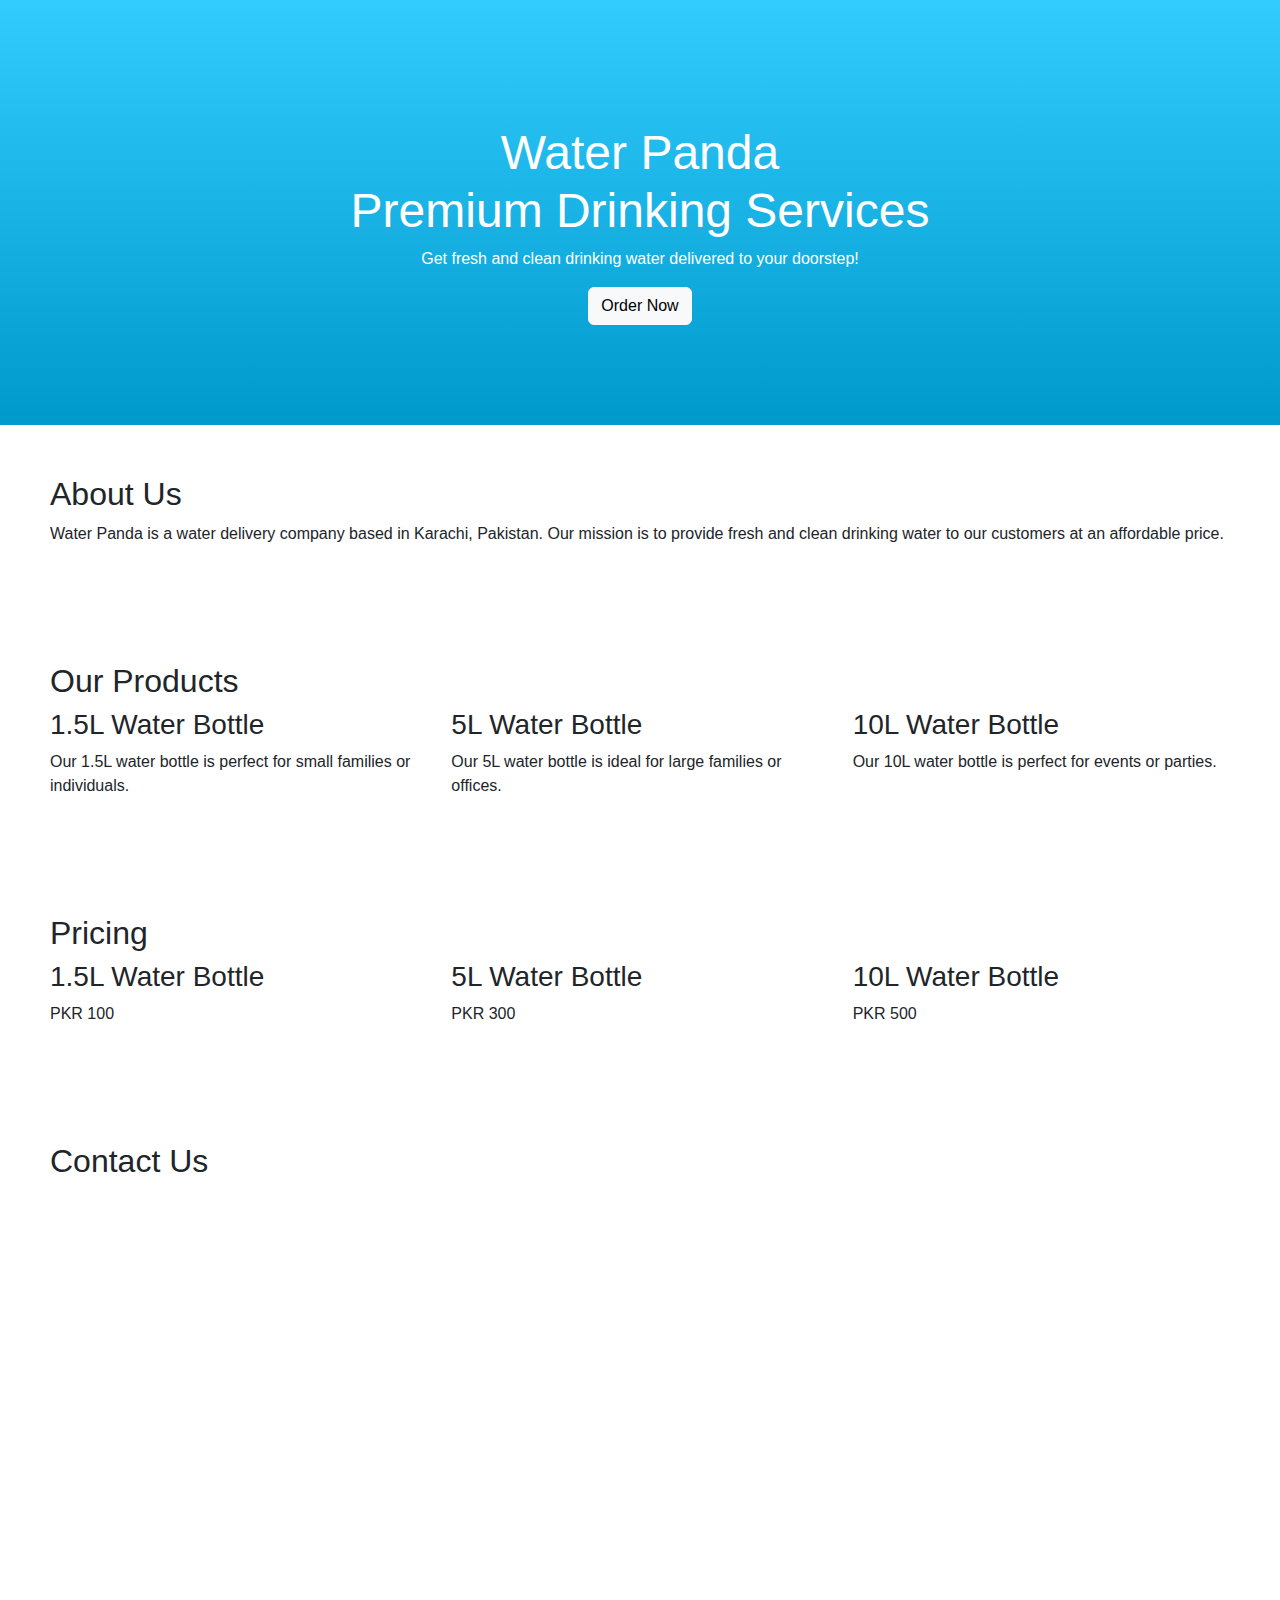
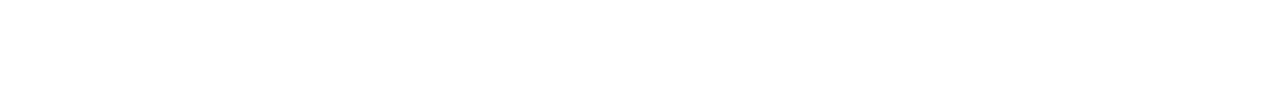
<file: index.html>
<!DOCTYPE html>
<html lang="en">
<head>
    <meta charset="UTF-8">
    <meta name="viewport" content="width=device-width, initial-scale=1.0">
    <title>Water Panda - Home Delivery in Karachi</title>
    <link rel="stylesheet" href="https://cdn.jsdelivr.net/npm/bootstrap@5.1.3/dist/css/bootstrap.min.css">
    <link rel="stylesheet" href="style.css">
    <style>
        
    </style>
</head>
<body>
    <div class="hero">
        <br><h1>Water Panda </br> Premium Drinking Services</h1> 
        <p>Get fresh and clean drinking water delivered to your doorstep!</p>
        <button class="btn btn-light" data-bs-toggle="modal" data-bs-target="#orderModal">Order Now</button>
    </div>
    <div class="about">
        <h2>About Us</h2>
        <p>Water Panda is a water delivery company based in Karachi, Pakistan. Our mission is to provide fresh and clean drinking water to our customers at an affordable price.</p>
    </div>
    <div class="products">
        <h2>Our Products</h2>
        <div class="row">
            <div class="col-md-4">
                <h3>1.5L Water Bottle</h3>
                <p>Our 1.5L water bottle is perfect for small families or individuals.</p>
            </div>
            <div class="col-md-4">
                <h3>5L Water Bottle</h3>
                <p>Our 5L water bottle is ideal for large families or offices.</p>
            </div>
            <div class="col-md-4">
                <h3>10L Water Bottle</h3>
                <p>Our 10L water bottle is perfect for events or parties.</p>
            </div>
        </div>
    </div>
    <div class="pricing">
        <h2>Pricing</h2>
        <div class="row">
            <div class="col-md-4">
                <h3>1.5L Water Bottle</h3>
                <p>PKR 100</p>
            </div>
            <div class="col-md-4">
                <h3>5L Water Bottle</h3>
                <p>PKR 300</p>
            </div>
            <div class="col-md-4">
                <h3>10L Water Bottle</h3>
                <p>PKR 500</p>
            </div>
        </div>
    </div>
    <div class="contact">
        <h2>Contact Us</h2>
        <iframe src="https://www.google.com/maps/embed?pb=!1m18!1m12!1m3!1d3618.145670815305!2d67.01130691454565!3d24.88765598430035!2m3!1f0!2f0!3f0!3m2!1i1024!2i768!4f13.1!3m3!1m2!1s0x3eb33e92f3f3f3f7%3A0x6c7ddc9f8f9f9f9f!2sWater%20Panda!5e0!3m2!1sen!2s!4v1671299111313!5m2!1sen!2s" width="600" height="450" frameborder="0" style="border:0;" allowfullscreen="" aria-hidden="false" tabindex="0"></iframe>
    </div>
    <div class="modal fade" id="orderModal" tabindex="-1" aria-hidden="true">
        <div class="modal-dialog modal-dialog-centered">
            <div class="modal-content">
                <div class="modal-header">
                    <h5 class="modal-title">Order Form</h5>
                    <button type="button" class="btn-close" data-bs-dismiss="modal" aria-label="Close"></button>
                </div>
                <div class="modal-body">
                    <form>
                        <div class="mb-3">
                            <label for="name" class="form-label">Name:</label>
                            <input type="text" class="form-control" id="name" required>
                        </div>
                        <div class="mb-3">
                            <label for="phone" class="form-label">Phone Number:</label>
                            <input type="tel" class="form-control" id="phone" required>
                        </div>
                        <div class="mb-3">
                            <label for="address" class="form-label">Address:</label>
                            <textarea class="form-control" id="address" required></textarea>
                        </div>
                        <div class="mb-3">
                            <label for="product" class="form-label">Select Product:</label>
                            <select class="form-select" id="product" required>
                                <option value="">Select Product</option>
                                <option value="1.5L Water Bottle">1.5L Water Bottle</option>
                                <option value="5L Water Bottle">5L Water Bottle</option>
                                <option value="10L Water Bottle">10L Water Bottle</option>
                            </select>
                        </div>
                        <div class="mb-3">
                            <label for="quantity" class="form-label">Quantity:</label>
                            <input type="number" class="form-control" id="quantity" required>
                        </div>
                    </form>
                </div>
                <div class="modal-footer">
                    <button type="button" class="btn btn-secondary" data-bs-dismiss="modal">Close</button>
                    <button type="button" class="btn btn-primary">Place Order</button>
                </div>
            </div>
        </div>
    </div>
    <script src="https://cdn.jsdelivr.net/npm/bootstrap@5.1.3/dist/js/bootstrap.bundle.min.js"></script>
    <script>
        const orderButton = document.querySelector('.btn-primary');
        orderButton.addEventListener('click', () => {
            const name = document.getElementById('name').value;
            const phone = document.getElementById('phone').value;
            const address = document.getElementById('address').value;
            const product = document.getElementById('product').value;
            const quantity = document.getElementById('quantity').value;
            console.log(`Order placed by ${name} for ${product} x${quantity} to ${address}. Phone number: ${phone}`);
        });
    </script>
</body>
</html>
</file>
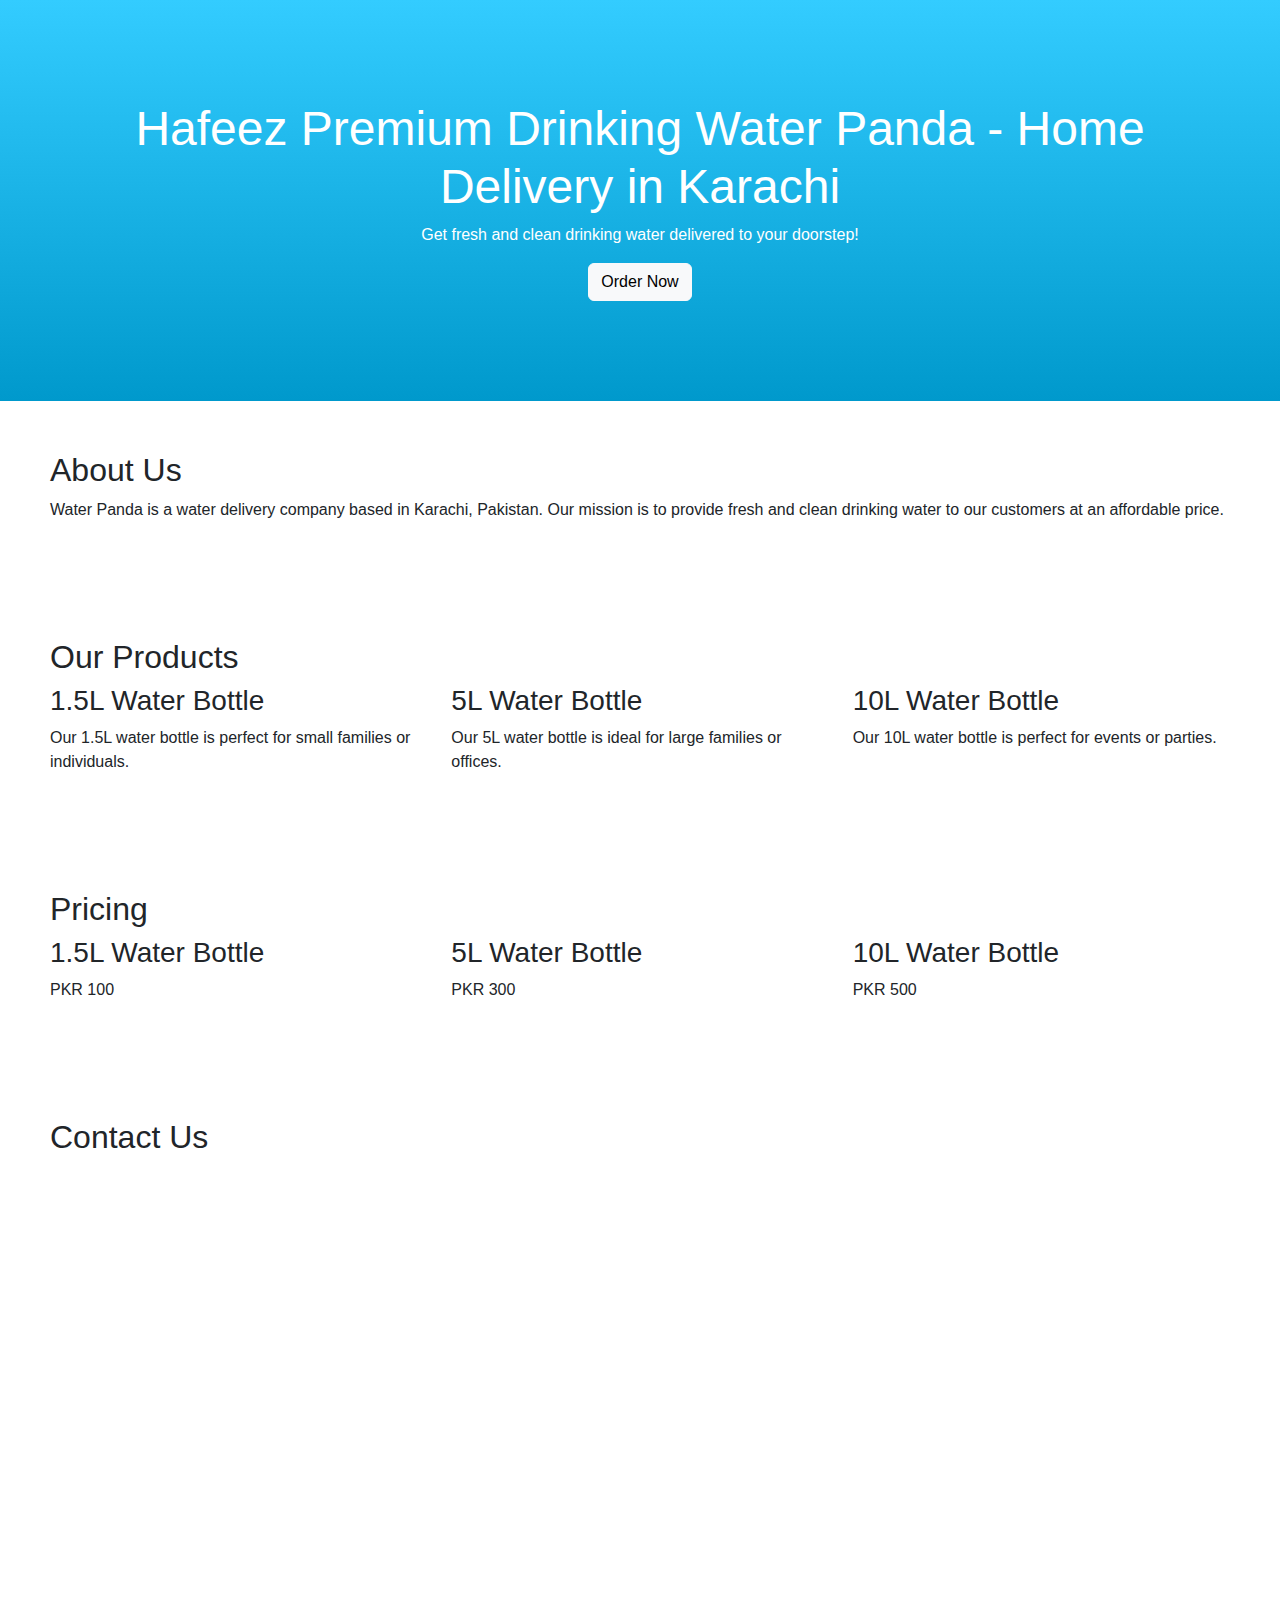
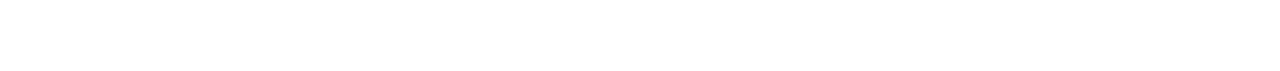
<file: Main.html>
<!DOCTYPE html>
<html lang="en">
<head>
    <meta charset="UTF-8">
    <meta name="viewport" content="width=device-width, initial-scale=1.0">
    <title>Water Panda - Home Delivery in Karachi</title>
    <link rel="stylesheet" href="https://cdn.jsdelivr.net/npm/bootstrap@5.1.3/dist/css/bootstrap.min.css">
    <link rel="stylesheet" href="style.css">
    <style>
        
    </style>
</head>
<body>
    <div class="hero">
        <h1>Hafeez Premium Drinking Water Panda - Home Delivery in Karachi</h1>
        <p>Get fresh and clean drinking water delivered to your doorstep!</p>
        <button class="btn btn-light" data-bs-toggle="modal" data-bs-target="#orderModal">Order Now</button>
    </div>
    <div class="about">
        <h2>About Us</h2>
        <p>Water Panda is a water delivery company based in Karachi, Pakistan. Our mission is to provide fresh and clean drinking water to our customers at an affordable price.</p>
    </div>
    <div class="products">
        <h2>Our Products</h2>
        <div class="row">
            <div class="col-md-4">
                <h3>1.5L Water Bottle</h3>
                <p>Our 1.5L water bottle is perfect for small families or individuals.</p>
            </div>
            <div class="col-md-4">
                <h3>5L Water Bottle</h3>
                <p>Our 5L water bottle is ideal for large families or offices.</p>
            </div>
            <div class="col-md-4">
                <h3>10L Water Bottle</h3>
                <p>Our 10L water bottle is perfect for events or parties.</p>
            </div>
        </div>
    </div>
    <div class="pricing">
        <h2>Pricing</h2>
        <div class="row">
            <div class="col-md-4">
                <h3>1.5L Water Bottle</h3>
                <p>PKR 100</p>
            </div>
            <div class="col-md-4">
                <h3>5L Water Bottle</h3>
                <p>PKR 300</p>
            </div>
            <div class="col-md-4">
                <h3>10L Water Bottle</h3>
                <p>PKR 500</p>
            </div>
        </div>
    </div>
    <div class="contact">
        <h2>Contact Us</h2>
        <iframe src="https://www.google.com/maps/embed?pb=!1m18!1m12!1m3!1d3618.145670815305!2d67.01130691454565!3d24.88765598430035!2m3!1f0!2f0!3f0!3m2!1i1024!2i768!4f13.1!3m3!1m2!1s0x3eb33e92f3f3f3f7%3A0x6c7ddc9f8f9f9f9f!2sWater%20Panda!5e0!3m2!1sen!2s!4v1671299111313!5m2!1sen!2s" width="600" height="450" frameborder="0" style="border:0;" allowfullscreen="" aria-hidden="false" tabindex="0"></iframe>
    </div>
    <div class="modal fade" id="orderModal" tabindex="-1" aria-hidden="true">
        <div class="modal-dialog modal-dialog-centered">
            <div class="modal-content">
                <div class="modal-header">
                    <h5 class="modal-title">Order Form</h5>
                    <button type="button" class="btn-close" data-bs-dismiss="modal" aria-label="Close"></button>
                </div>
                <div class="modal-body">
                    <form>
                        <div class="mb-3">
                            <label for="name" class="form-label">Name:</label>
                            <input type="text" class="form-control" id="name" required>
                        </div>
                        <div class="mb-3">
                            <label for="phone" class="form-label">Phone Number:</label>
                            <input type="tel" class="form-control" id="phone" required>
                        </div>
                        <div class="mb-3">
                            <label for="address" class="form-label">Address:</label>
                            <textarea class="form-control" id="address" required></textarea>
                        </div>
                        <div class="mb-3">
                            <label for="product" class="form-label">Select Product:</label>
                            <select class="form-select" id="product" required>
                                <option value="">Select Product</option>
                                <option value="1.5L Water Bottle">1.5L Water Bottle</option>
                                <option value="5L Water Bottle">5L Water Bottle</option>
                                <option value="10L Water Bottle">10L Water Bottle</option>
                            </select>
                        </div>
                        <div class="mb-3">
                            <label for="quantity" class="form-label">Quantity:</label>
                            <input type="number" class="form-control" id="quantity" required>
                        </div>
                    </form>
                </div>
                <div class="modal-footer">
                    <button type="button" class="btn btn-secondary" data-bs-dismiss="modal">Close</button>
                    <button type="button" class="btn btn-primary">Place Order</button>
                </div>
            </div>
        </div>
    </div>
    <script src="https://cdn.jsdelivr.net/npm/bootstrap@5.1.3/dist/js/bootstrap.bundle.min.js"></script>
    <script>
        const orderButton = document.querySelector('.btn-primary');
        orderButton.addEventListener('click', () => {
            const name = document.getElementById('name').value;
            const phone = document.getElementById('phone').value;
            const address = document.getElementById('address').value;
            const product = document.getElementById('product').value;
            const quantity = document.getElementById('quantity').value;
            console.log(`Order placed by ${name} for ${product} x${quantity} to ${address}. Phone number: ${phone}`);
        });
    </script>
</body>
</html>
</file>
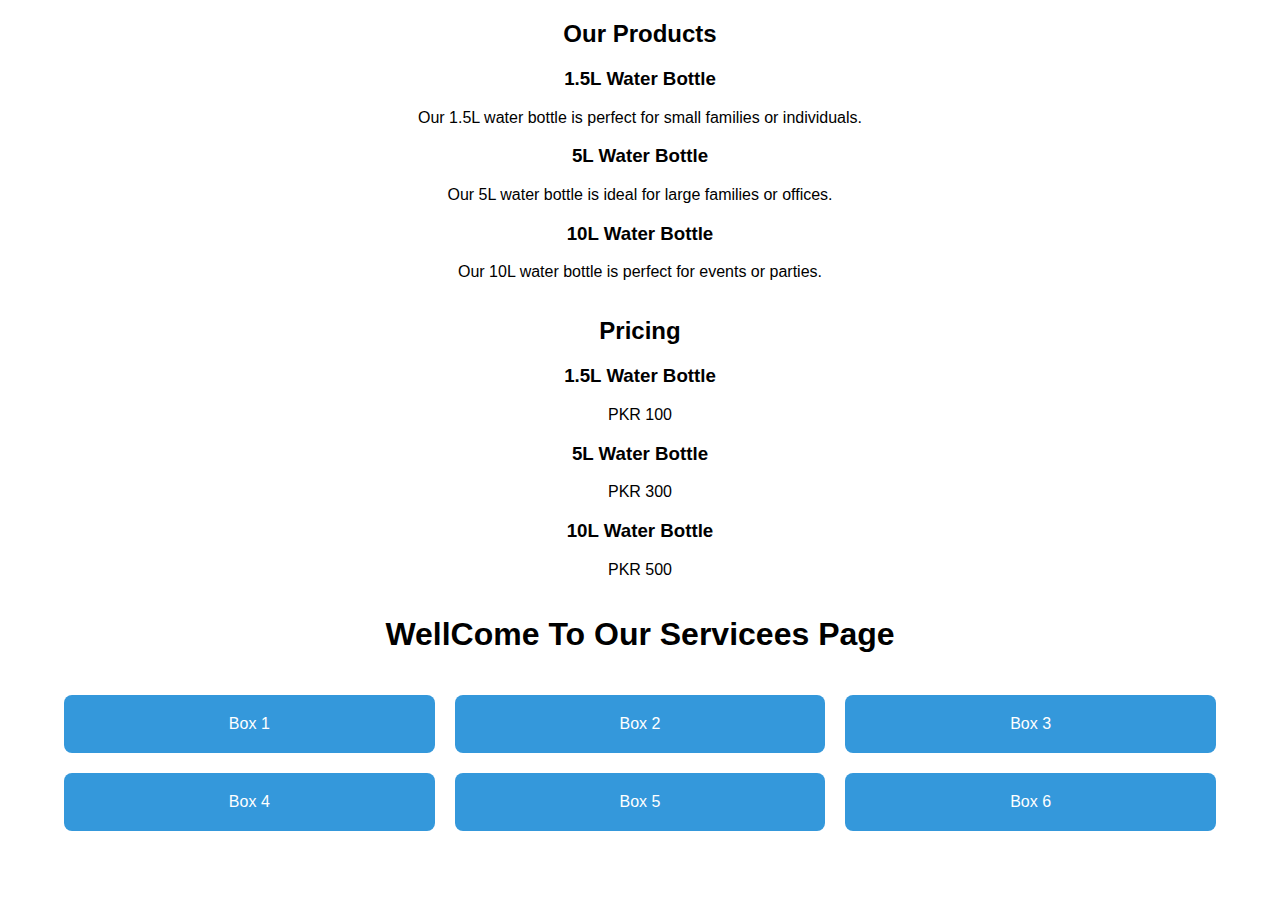
<file: Our Services.html>
<!DOCTYPE html>
<html lang="en">
<head>
    <meta charset="UTF-8">
    <meta name="viewport" content="width=device-width, initial-scale=1.0">
    <title>Responsive Design</title>
    <link rel = "stylesheet" href = "Our Services.css"
    <style>
        
    </style>
</head>
<body>






    <div class="products">
        <h2>Our Products</h2>
        <div class="row">
            <div class="col-md-4">
                <h3>1.5L Water Bottle</h3>
                <p>Our 1.5L water bottle is perfect for small families or individuals.</p>
            </div>
            <div class="col-md-4">
                <h3>5L Water Bottle</h3>
                <p>Our 5L water bottle is ideal for large families or offices.</p>
            </div>
            <div class="col-md-4">
                <h3>10L Water Bottle</h3>
                <p>Our 10L water bottle is perfect for events or parties.</p>
            </div>
        </div>
    </div>
    <div class="pricing">
        <h2>Pricing</h2>
        <div class="row">
            <div class="col-md-4">
                <h3>1.5L Water Bottle</h3>
                <p>PKR 100</p>
            </div>
            <div class="col-md-4">
                <h3>5L Water Bottle</h3>
                <p>PKR 300</p>
            </div>
            <div class="col-md-4">
                <h3>10L Water Bottle</h3>
                <p>PKR 500</p>
            </div>
        </div>
    </div>
    <h1>WellCome To Our Servicees Page</h1>
    
    <div class="container">
        <div class="box">Box 1</div>
        <div class="box">Box 2</div>
        <div class="box">Box 3</div>
        <div class="box">Box 4</div>
        <div class="box">Box 5</div>
        <div class="box">Box 6</div>
    </div>
</body>
</html>
</file>
<file: style.css>
body {
    font-family: Arial, sans-serif;
}
.hero {
    background-image: linear-gradient(to bottom, #33ccff, #0099cc);
    color: #fff;
    padding: 100px;
    text-align: center;
}
.hero h1 {
    font-size: 48px;
}
.about {
    padding: 50px;
}
.products {
    padding: 50px;
}
.pricing {
    padding: 50px;
}
.contact {
    padding: 50px;
}
.modal-content {
    background-color: #f9f9f9;
    padding: 20px;
    border: 1px solid #ccc;
    border-radius: 10px;
    box-shadow: 0 0 10px rgba(0, 0, 0, 0.1);
}




/* Base styles for all devices */
body {
    font-family: Arial, sans-serif;
    margin: 0;
    padding: 0;
}

/* Styles for mobile devices */
@media only screen and (max-width: 768px) {
    body {
        background-color: #f0f0f0; /* Light background for mobile */
    }

    header {
        padding: 10px;
        text-align: center;
    }

    nav {
        display: flex;
        flex-direction: column; /* Stack navigation items vertically */
        align-items: center;
    }

    nav a {
        padding: 10px;
        text-decoration: none;
        color: #333;
        border-bottom: 1px solid #ccc; /* Add a border for separation */
        width: 100%; /* Full width for links */
        text-align: center;
    }

    .container {
        padding: 15px; /* Add padding for content */
    }

    .grid {
        display: grid;
        grid-template-columns: 1fr; /* Single column layout */
        gap: 10px; /* Space between grid items */
    }

    .card {
        background-color: white;
        border-radius: 5px;
        box-shadow: 0 2px 5px rgba(0, 0, 0, 0.1);
        padding: 15px;
    }

    footer {
        text-align: center;
        padding: 10px;
        font-size: 12px; /* Smaller font size for mobile */
    }
}

/* Additional styles for smaller devices */
@media only screen and (max-width: 480px) {
    nav a {
        font-size: 14px; /* Smaller font size for links */
    }

    .card {
        padding: 10px; /* Less padding for cards */
    }
}
</file>
<file: Our Services.css>
body {
    font-family: Arial, sans-serif;
    margin: 0;
    padding: 0;
    display: flex;
    flex-direction: column;
    align-items: center;
    text-align: center;
}

.container {
    width: 90%;
    max-width: 1200px;
    display: grid;
    grid-template-columns: repeat(3, 1fr);
    gap: 20px;
    padding: 20px;
}

.box {
    background-color: #3498db;
    color: white;
    padding: 20px;
    border-radius: 8px;
}

/* Tablet View */
@media (max-width: 1024px) {
    .container {
        grid-template-columns: repeat(2, 1fr);
    }
}

/* Mobile View */
@media (max-width: 768px) {
    .container {
        grid-template-columns: repeat(1, 1fr);
    }
}




body {
            font-family: Arial, sans-serif;
            margin: 0;
            padding: 0;
            display: flex;
            flex-direction: column;
            align-items: center;
            text-align: center;
        }

        .container {
            width: 90%;
            max-width: 1200px;
            display: grid;
            grid-template-columns: repeat(3, 1fr);
            gap: 20px;
            padding: 20px;
        }

        .box {
            background-color: #3498db;
            color: white;
            padding: 20px;
            border-radius: 8px;
        }

        /* Tablet View */
        @media (max-width: 1024px) {
            .container {
                grid-template-columns: repeat(2, 1fr);
            }
        }

        /* Mobile View */
        @media (max-width: 768px) {
            .container {
                grid-template-columns: repeat(1, 1fr);
            }
        }
</file>
